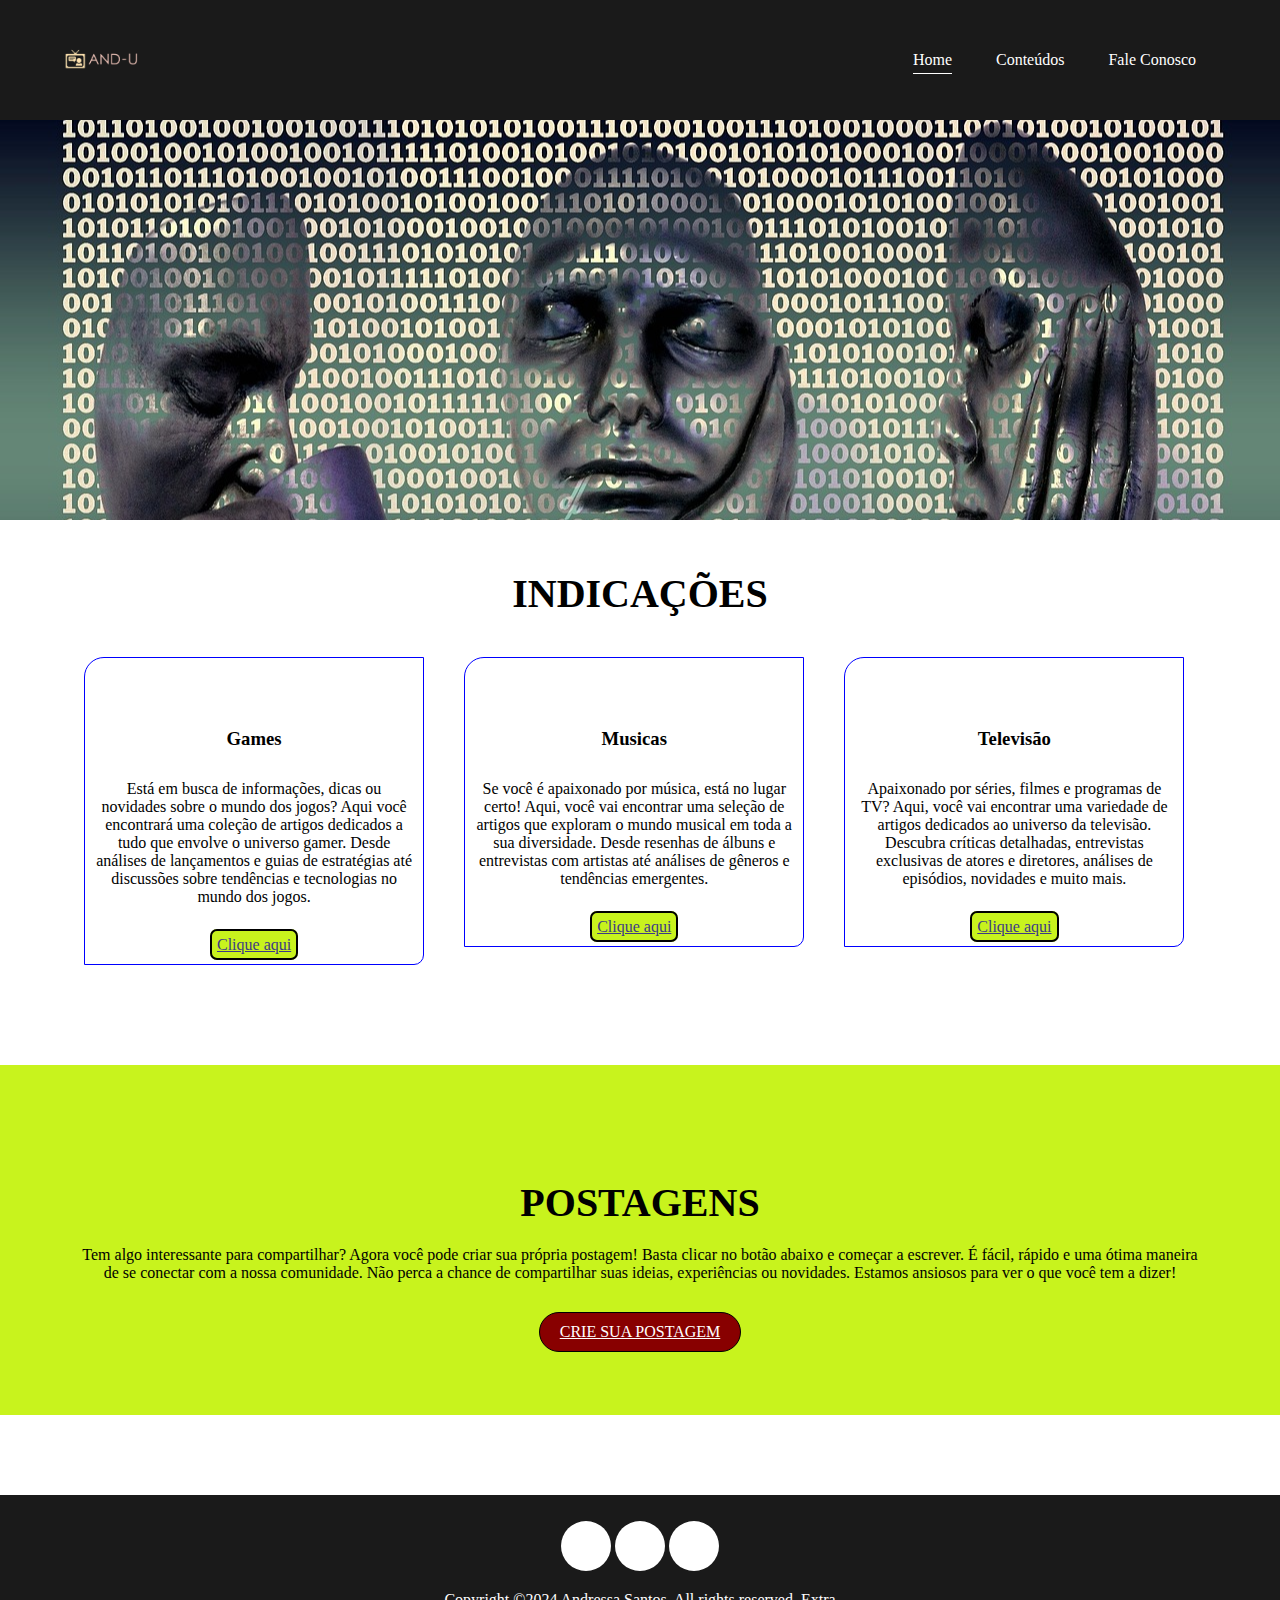
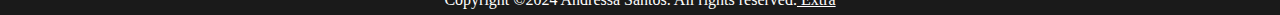
<file: index.html>
<!DOCTYPE html>
<html lang="en">

<head>
    <meta charset="UTF-8">
    <meta name="viewport" content="width=device-width, initial-scale=1.0">
    <title>And-U</title>
    <link rel="stylesheet" href="CSS/style.css">
    <link rel="stylesheet" href="https://use.fontawesome.com/releases/v5.15.4/css/all.css"
        integrity="sha384-DyZ88mC6Up2uqS4h/KRgHuoeGwBcD4Ng9SiP4dIRy0EXTlnuz47vAwmeGwVChigm" crossorigin="anonymous" />
    <link rel="icon" type="image/png" sizes="56x56" href="icon-2.png">
</head>

<body>

    <header>
        <div class="container">
            <div id="menu">
                <a href="" id="logo">
                    <img src="./img/icon.png" alt="img-logo">
                </a>
                <nav>
                    <ul>
                        <li><a href="#" id="menu-ativo">Home</a></li>
                        <li><a href="conteudos.html">Conteúdos</a></li>
                        <li><a href="fale conosco.html">Fale Conosco</a></li>
                    </ul>
                </nav>
            </div>

        </div>
    </header>

    <main>
        <section class="banner"></section>

        <section id="indicacoes">
            <div class="container">
                <h2 class="titulo-pagina">Indicações</h2>

                <div class="col-float-3">
                    <div>
                        <p> <i class="fa fa-gamepad" aria-hidden="true"></i></p>
                        <h3>Games</h3>
                        <p>Está em busca de informações, dicas ou novidades sobre o mundo dos jogos? Aqui você
                            encontrará uma coleção de artigos dedicados a tudo que envolve o universo gamer. Desde
                            análises de lançamentos e guias de estratégias até discussões sobre tendências e tecnologias
                            no mundo dos jogos.
                        </p>
                        <a href="conteudos.html" class="btn btn-ind-game">Clique aqui</a>

                    </div>
                </div>

                <div class="col-float-3">
                    <div>
                        <p> <i class="fas fa-volume-up"></i></p>
                        <h3>Musicas</h3>
                        <p>Se você é apaixonado por música, está no lugar certo! Aqui, você vai encontrar uma seleção de
                            artigos que exploram o mundo musical em toda a sua diversidade. Desde resenhas de álbuns e
                            entrevistas com artistas até análises de gêneros e tendências emergentes.</p>
                        <a href="conteudos.html#games" class="btn btn-ind-music">Clique aqui</a>

                    </div>
                </div>

                <div class="col-float-3">
                    <div>
                        <p> <i class="fas fa-tv"></i></p>
                        <h3>Televisão</h3>
                        <p>Apaixonado por séries, filmes e programas de TV? Aqui, você vai encontrar uma variedade de
                            artigos dedicados ao universo da televisão. Descubra críticas detalhadas, entrevistas
                            exclusivas de atores e diretores, análises de episódios, novidades e muito mais. 
                            </p>
                        <a href="conteudos.html" class="btn btn-ind-tv">Clique aqui</a>

                    </div>
                </div>
        </section>
        <div class="clear"></div>

        <section id="postagens">
            <div class="container">
                <h2 class="titulo-pagina">Postagens</h2>
                <p>Tem algo interessante para compartilhar? Agora você pode criar sua própria postagem! Basta clicar no
                    botão abaixo e começar a escrever. É fácil, rápido e uma ótima maneira de se conectar com a nossa
                    comunidade. Não perca a chance de compartilhar suas ideias, experiências ou novidades. Estamos
                    ansiosos para ver o que você tem a dizer!</p>
                <a href="" class="btn-postagens">Crie sua postagem</a>
            </div>
            </div>
        </section>
    </main>
    <footer>
        <div id="footer-contatos">
            <a href="https://www.instagram.com/" id="icon-footer" target="_blank">
                <i class="fab fa-instagram"></i>
            </a>
            <a href="https://www.linkedin.com/in/andressa-santos-ab2881169/" id="icon-footer" target="_blank">
                <i class="fab fa-linkedin"></i>
            </a>
            <a href="https://wa.me/5511961047570" id="icon-footer" target="_blank">
                <i class="fab fa-whatsapp"></i>
            </a>
            
        </div>

        <p>Copyright ©2024 Andressa Santos. All rights reserved.<a href="timeline.html" id="extra"> Extra</a></p>
    </footer>
</body>

</html>
</file>
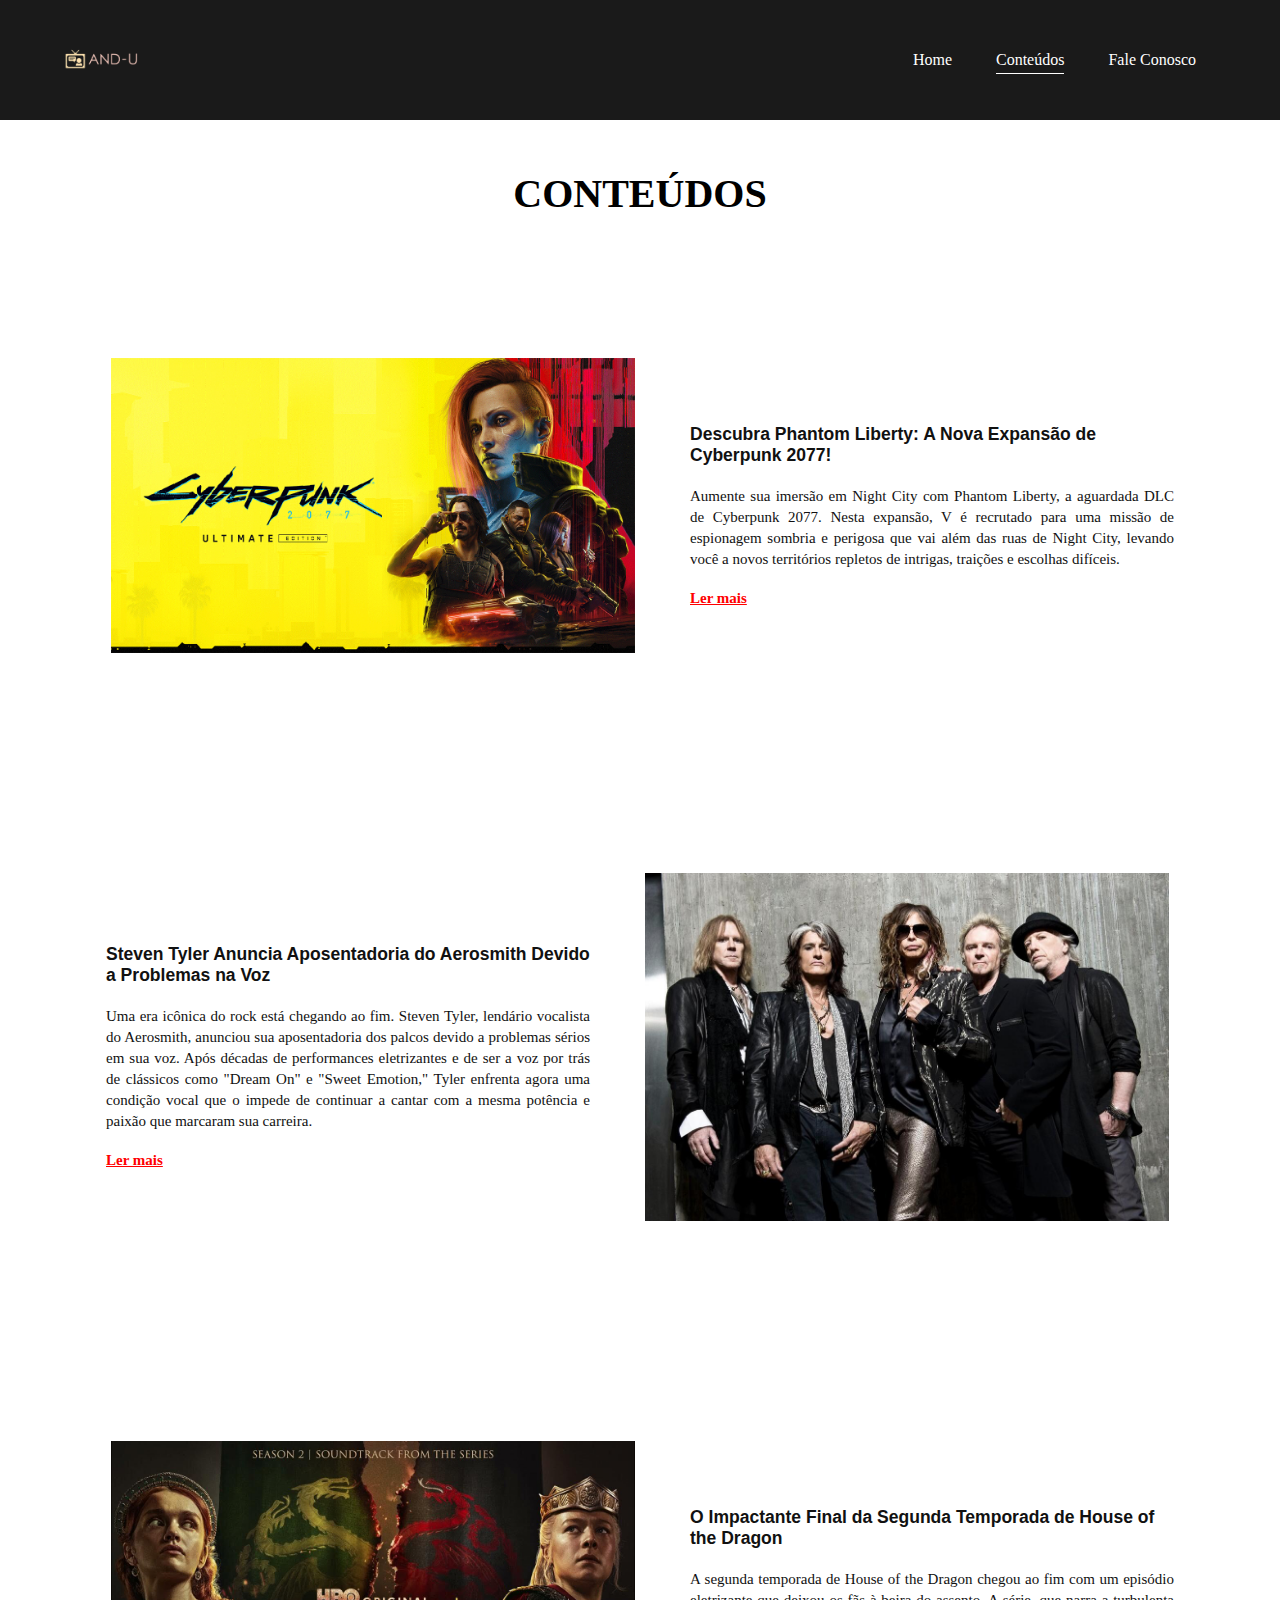
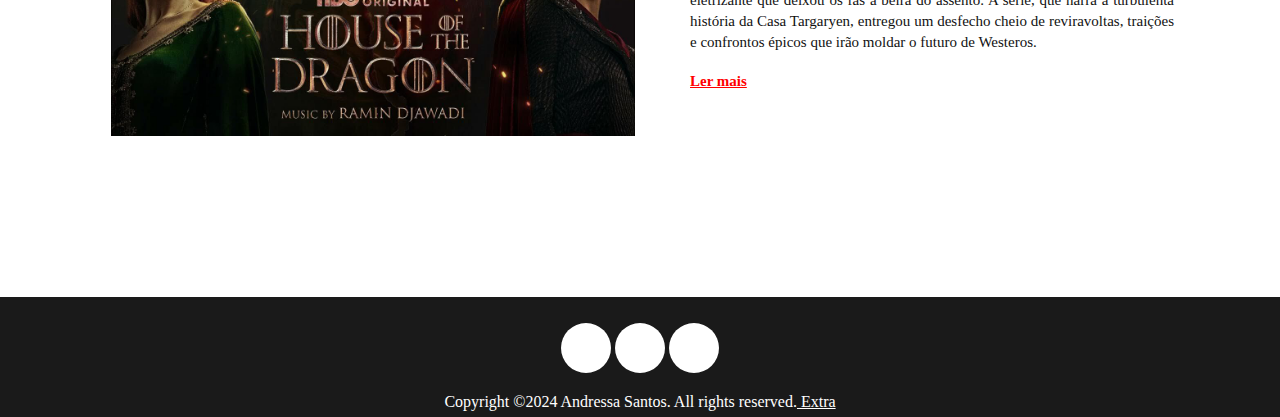
<file: conteudos.html>
<!DOCTYPE html>
<html lang="en">

<head>
    <meta charset="UTF-8">
    <meta name="viewport" content="width=device-width, initial-scale=1.0">
    <title>And-U</title>
    <link rel="stylesheet" href="CSS/style.css">
    <link rel="stylesheet" href="https://use.fontawesome.com/releases/v5.15.4/css/all.css"
        integrity="sha384-DyZ88mC6Up2uqS4h/KRgHuoeGwBcD4Ng9SiP4dIRy0EXTlnuz47vAwmeGwVChigm" crossorigin="anonymous" />
    <link rel="icon" type="image/png" sizes="56x56" href="icon-2.png">
</head>

<body>

    <header>
        <div class="container">
            <div id="menu">
                <a href="" id="logo">
                    <img src="./img/icon.png" alt="img-logo">
                </a>
                <nav>
                    <ul>
                        <li><a href="index.html">Home</a></li>
                        <li><a href="conteudos.html" id="menu-ativo">Conteúdos</a></li>
                        <li><a href="fale conosco.html">Fale Conosco</a></li>
                    </ul>
                </nav>
            </div>

        </div>
    </header>

    <section>
        <div class="container">
            <h2 class="titulo-pagina">Conteúdos</h2>
        </div>
    </section>

    <section>
        <div class="conteudo-container">
            <div class="conteudo-direita">
                <img src="img/conteudos/games.jpg" alt="cont-game">
                <div>
                    <input type="checkbox" id="check-1">
                    <h3 class="titulo-conteudo-direita">Descubra Phantom Liberty: A Nova Expansão de Cyberpunk 2077!
                    </h3>
                    <p>Aumente sua imersão em Night City com Phantom Liberty, a aguardada DLC de Cyberpunk 2077. Nesta
                        expansão, V é recrutado para uma missão de espionagem sombria e perigosa que vai além das ruas
                        de Night City, levando você a novos territórios repletos de intrigas, traições e escolhas
                        difíceis. </p>
                    <div class="content">
                        <p>Com uma narrativa intensa, novos personagens, armas poderosas e habilidades inéditas, Phantom
                            Liberty expande o universo de Cyberpunk 2077 de maneiras surpreendentes. Prepare-se para
                            explorar novos ambientes, enfrentar desafios ainda mais mortais e descobrir segredos que
                            podem mudar o destino de todos. Você está pronto para a liberdade fantasma?</p>
                    </div>
                    <label for="check-1">Ler mais</label>
                </div>
            </div>

            <div class="conteudo-esquerda">
                <div class="conteudo column-reverse">
                <div>
                    <input type="checkbox" id="check-2">
                    <h3 class="titulo-conteudo-esquerda" id="games">Steven Tyler Anuncia Aposentadoria do Aerosmith
                        Devido a Problemas na Voz
                    </h3>
                    <p>Uma era icônica do rock está chegando ao fim. Steven Tyler, lendário vocalista do Aerosmith,
                        anunciou sua aposentadoria dos palcos devido a problemas sérios em sua voz. Após décadas de
                        performances eletrizantes e de ser a voz por trás de clássicos como "Dream On" e "Sweet
                        Emotion," Tyler enfrenta agora uma condição vocal que o impede de continuar a cantar com a mesma
                        potência e paixão que marcaram sua carreira.</p>
                    <div class="content">
                        <p>Em um comunicado emocionado, Tyler expressou sua tristeza por ter que encerrar essa jornada,
                            mas ressaltou a importância de cuidar de sua saúde. "Sempre dei tudo de mim em cada show, e
                            a música é minha vida. Mas agora, minha voz precisa de descanso, e é hora de me despedir dos
                            palcos", disse ele.

                            A decisão, embora dolorosa, reflete o compromisso de Tyler com sua longevidade e bem-estar.
                            Os fãs do Aerosmith, embora tristes com a notícia, continuam a celebrar o legado
                            indiscutível que ele deixa para o rock and roll. Steven Tyler não apenas definiu uma era,
                            mas também inspirou gerações de músicos e fãs em todo o mundo. Sua voz será sempre lembrada
                            como uma das mais poderosas e emocionantes da história da música.</p>
                    </div>
                    <label for="check-2">Ler mais</label>
        </div>       
     </div>
                <img src="img/conteudos/music.jpg" alt="cont-musica">
            
            </div>



            <div class="conteudo-direita">
                <img src="img/conteudos/tv.jpg" alt="cont-tv">
                <div>
                    <input type="checkbox" id="check-3">
                    <h3 class="titulo-conteudo-direita">O Impactante Final da Segunda Temporada de House of the Dragon
                    </h3>
                    <p>A segunda temporada de House of the Dragon chegou ao fim com um episódio eletrizante que deixou
                        os fãs à beira do assento. A série, que narra a turbulenta história da Casa Targaryen, entregou
                        um desfecho cheio de reviravoltas, traições e confrontos épicos que irão moldar o futuro de
                        Westeros. </p>
                    <div class="content">
                        <p>No clímax da temporada, as tensões entre os Verdes e os Negros atingiram seu ponto de
                            ruptura, resultando em uma batalha devastadora que mudou drasticamente o equilíbrio de
                            poder. Alianças foram testadas, e personagens chave enfrentaram destinos cruéis, em um
                            episódio que foi ao mesmo tempo emocionante e brutal.</p>
                    </div>
                    <label for="check-3">Ler mais</label>
                </div>
            </div>
        </div>
    </section>

    <footer>
        <div id="footer-contatos">
            <a href="https://www.instagram.com/" id="icon-footer" target="_blank">
                <i class="fab fa-instagram"></i>
            </a>
            <a href="https://www.linkedin.com/in/andressa-santos-ab2881169/" id="icon-footer" target="_blank">
                <i class="fab fa-linkedin"></i>
            </a>
            <a href="https://wa.me/5511961047570" id="icon-footer" target="_blank">
                <i class="fab fa-whatsapp"></i>
            </a>
            
        </div>

        <p>Copyright ©2024 Andressa Santos. All rights reserved.<a href="timeline.html" id="extra"> Extra</a></p>
    </footer>
</body>

</html>
</file>
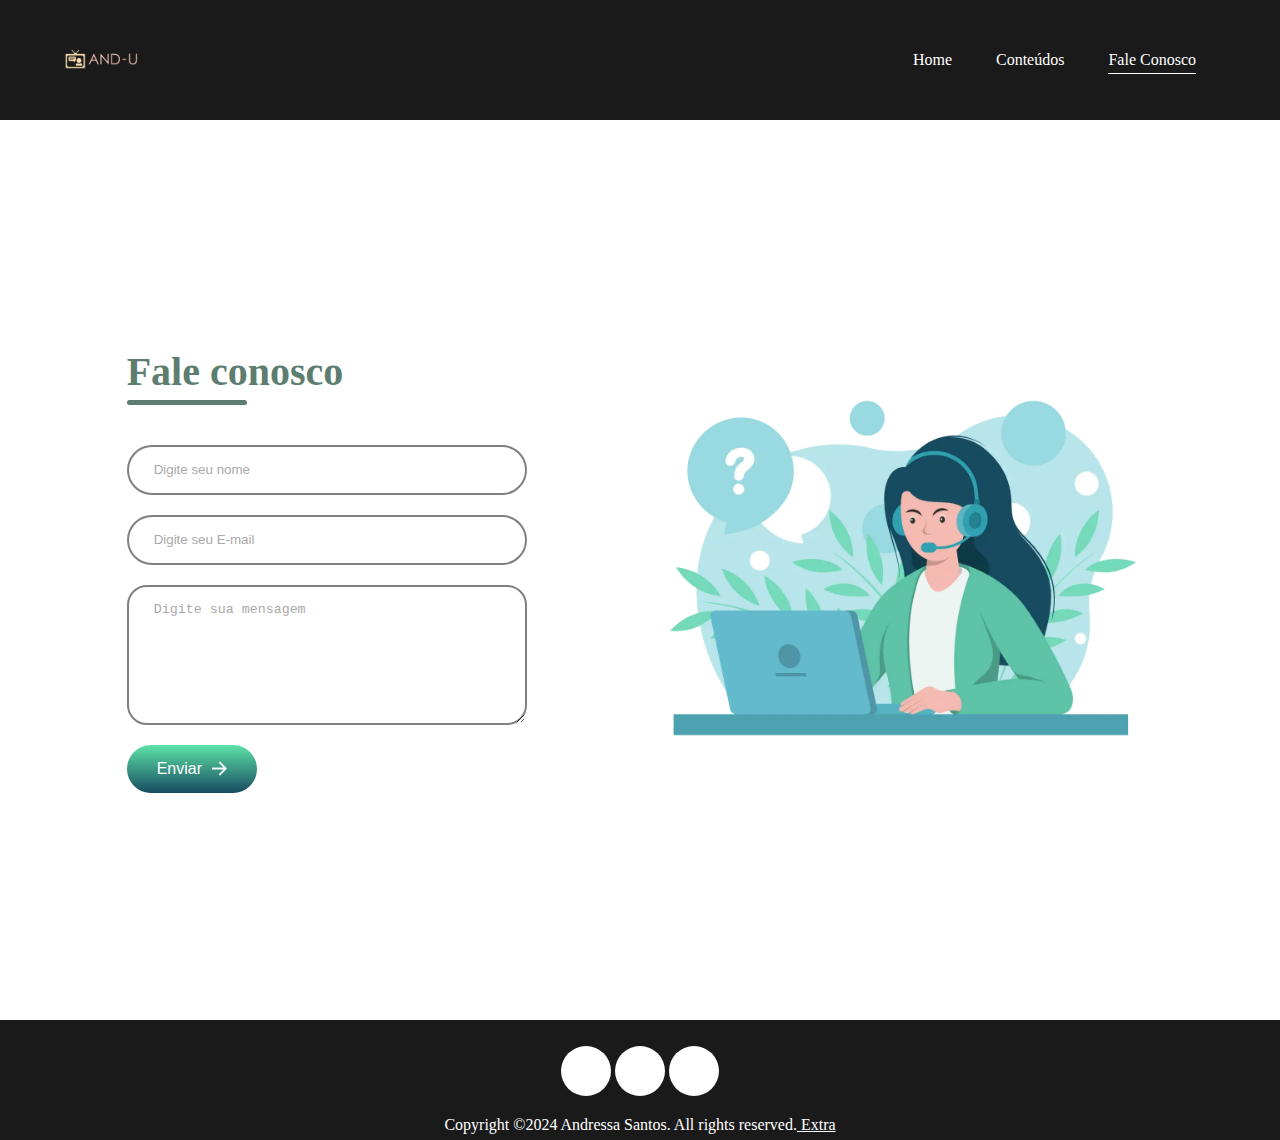
<file: fale conosco.html>
<!DOCTYPE html>
<html lang="en">

<head>
    <meta charset="UTF-8">
    <meta name="viewport" content="width=device-width, initial-scale=1.0">
    <title>Fale Conosco</title>
    <link rel="stylesheet" href="CSS/style.css">
    <link rel="stylesheet" href="https://use.fontawesome.com/releases/v5.15.4/css/all.css"
        integrity="sha384-DyZ88mC6Up2uqS4h/KRgHuoeGwBcD4Ng9SiP4dIRy0EXTlnuz47vAwmeGwVChigm" crossorigin="anonymous" />
        <link rel="icon" type="image/png" sizes="56x56" href="icon-2.png">
</head>
<body>


    <header>
        <div class="container">
            <div id="menu">
                <a href="" id="logo">
                    <img src="./img/icon.png" alt="img-logo">
                </a>
                <nav>
                    <ul>
                        <li><a href="index.html">Home</a></li>
                        <li><a href="conteudos.html">Conteúdos</a></li>
                        <li><a href="fale conosco.html" id="menu-ativo">Fale Conosco</a></li>
                    </ul>
                </nav>
            </div>

        </div>
    </header>


    <div class="formulario-container">
        <form action="https://api.web3forms.com/submit" method="POST" class="contato-left">
            <div class="formulario-titulo">
                <h2>Fale conosco</h2>
                <hr>
            </div>
            <input type="hidden" name="access_key" value="f1a35eda-7149-47f1-8eba-c073369a3eb3">
            <input type="text" name="nome" placeholder="Digite seu nome" class="formulario-inputs" required>
            <input type="email" name="email" placeholder="Digite seu E-mail" class="formulario-inputs" required>
            <textarea name="message" placeholder="Digite sua mensagem" class="formulario-inputs" required></textarea>
            <button type="submit">Enviar <img src="img/form/arrow_icon.png" alt="seta"></button>

        </form>
        <div class="contato-right">
            <img src="img/form/fale-conosco.png" alt="fundo">

        </div>
    </div>
    </main>

    <footer>
        <div id="footer-contatos">
            <a href="https://www.instagram.com/" id="icon-footer" target="_blank">
                <i class="fab fa-instagram"></i>
            </a>
            <a href="https://www.linkedin.com/in/andressa-santos-ab2881169/" id="icon-footer" target="_blank">
                <i class="fab fa-linkedin"></i>
            </a>
            <a href="https://wa.me/5511961047570" id="icon-footer" target="_blank">
                <i class="fab fa-whatsapp"></i>
            </a>
            
        </div>

        <p>Copyright ©2024 Andressa Santos. All rights reserved.<a href="timeline.html" id="extra"> Extra</a></p>
    </footer>
</body>

</html>
</file>
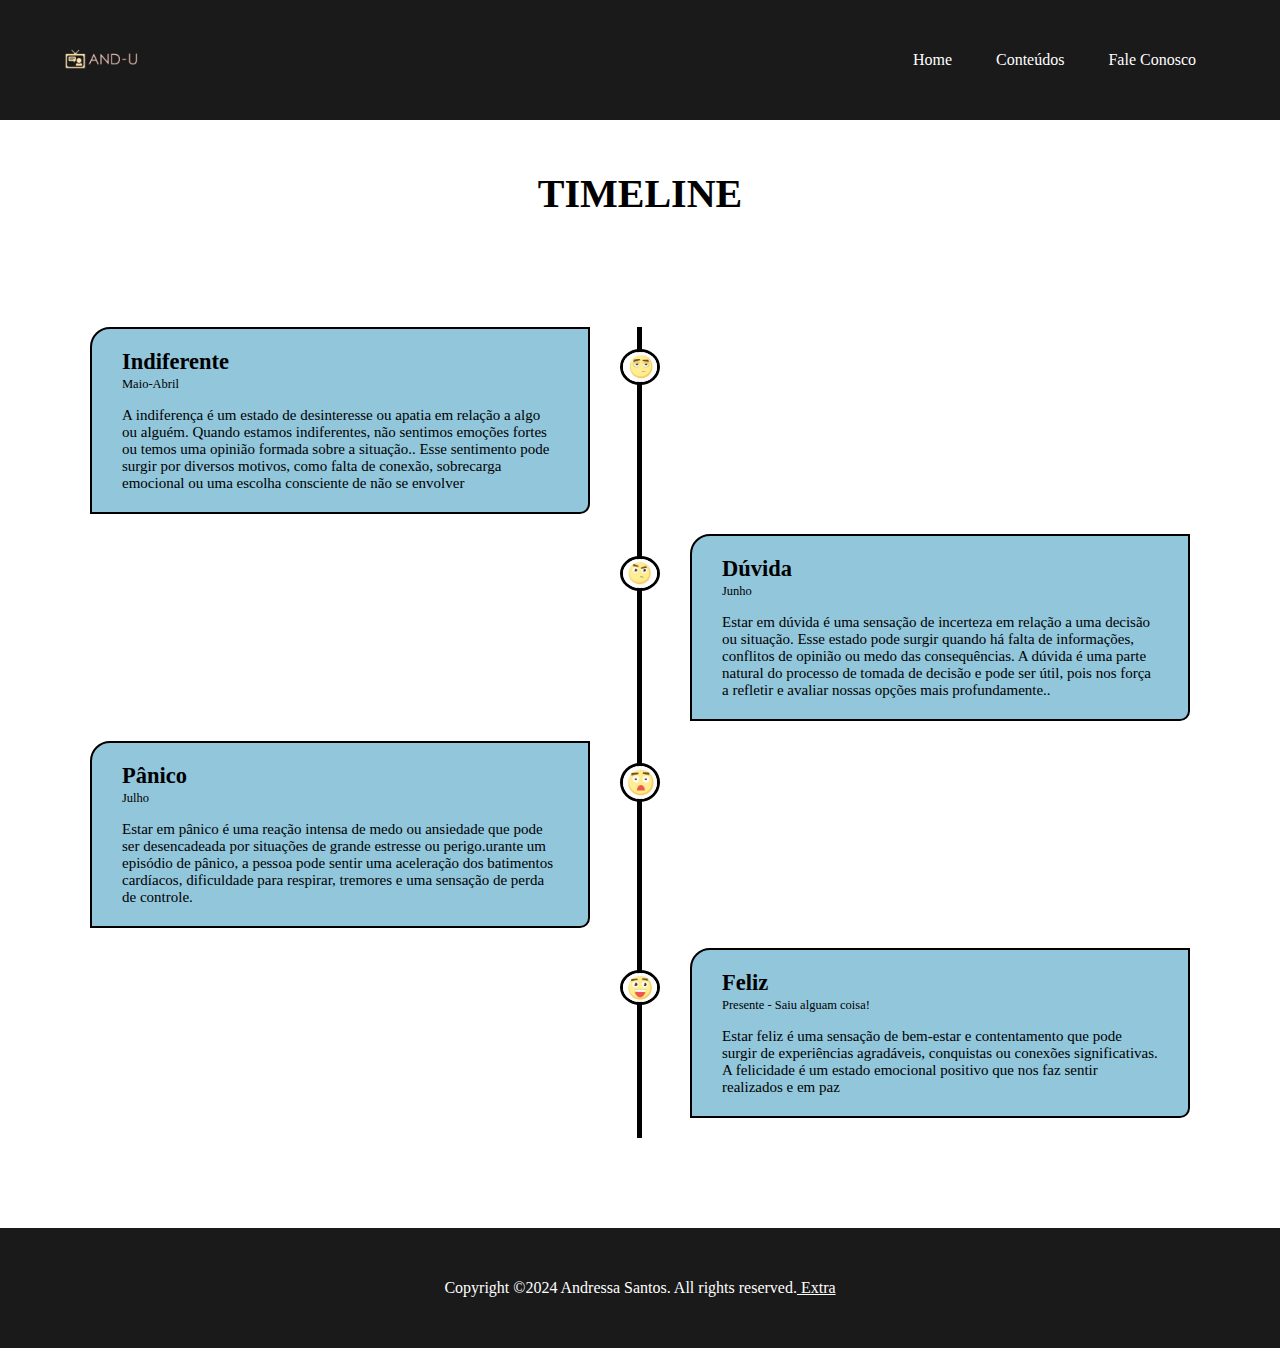
<file: timeline.html>
<!DOCTYPE html>
<html lang="en">

<head>
    <meta charset="UTF-8">
    <meta name="viewport" content="width=device-width, initial-scale=1.0">
    <title>Linha do Tempo</title>
    <link rel="stylesheet" href="CSS/style.css">
</head>

<body>

    <header>
        <div class="container">
            <div id="menu">
                <a href="" id="logo">
                    <img src="./img/icon.png" alt="img-logo">
                </a>
                <nav>
                    <ul>
                        <li><a href="index.html">Home</a></li>
                        <li><a href="conteudos.html">Conteúdos</a></li>
                        <li><a href="fale conosco.html">Fale Conosco</a></li>
                    </ul>
                </nav>
            </div>

        </div>
    </header>

    <h2 class="titulo-timeline" id="extra">Timeline</h2>

    <div class="timeline">

        <!-- /* Troquei a classe container para container1 */ -->


        <div class="container1 left-container">
            <img src="img/timeline/indiferente-face.png" alt="face-indiferente">
            <div class="text-box">
                <h2>Indiferente</h2>
                <small>Maio-Abril</small>
                <p>A indiferença é um estado de desinteresse ou apatia em relação a algo ou alguém. Quando estamos
                    indiferentes, não sentimos emoções fortes ou temos uma opinião formada sobre a situação.. Esse
                    sentimento pode surgir por diversos motivos, como falta de conexão, sobrecarga emocional ou uma
                    escolha consciente de não se envolver </p>
            </div>
        </div>
        <!-- /* Troquei a classe container para container1 */ -->
        <div class="container1 right-container">
            <img src="img/timeline/duvida-face.png" alt="face-duvida">
            <div class="text-box">
                <h2>Dúvida</h2>
                <small>Junho</small>
                <p>Estar em dúvida é uma sensação de incerteza em relação a uma decisão ou situação. Esse estado pode
                    surgir quando há falta de informações, conflitos de opinião ou medo das consequências. A dúvida é
                    uma parte natural do processo de tomada de decisão e pode ser útil, pois nos força a refletir e
                    avaliar nossas opções mais profundamente..</p>
            </div>
        </div>
        <!-- /* Troquei a classe container para container1 */ -->
        <div class="container1 left-container">
            <img src="img/timeline/panico-face.png" alt="face-panico">
            <div class="text-box">
                <h2>Pânico</h2>
                <small>Julho </small>
                <p>Estar em pânico é uma reação intensa de medo ou ansiedade que pode ser desencadeada por situações de
                    grande estresse ou perigo.urante um episódio de pânico, a pessoa pode sentir uma aceleração dos
                    batimentos cardíacos, dificuldade para respirar, tremores e uma sensação de perda de controle. </p>
            </div>
        </div>
        <!-- /* Troquei a classe container para container1 */ -->
        <div class="container1 right-container">
            <img src="img/timeline/feliz-face.png" alt="face-feliz">
            <div class="text-box">
                <h2>Feliz</h2>
                <small>Presente - Saiu alguam coisa! </small>
                <p>Estar feliz é uma sensação de bem-estar e contentamento que pode surgir de experiências agradáveis,
                    conquistas ou conexões significativas. A felicidade é um estado emocional positivo que nos faz
                    sentir realizados e em paz</p>
            </div>
        </div>
    </div>

    <footer>
        <p>Copyright ©2024 Andressa Santos. All rights reserved.<a href="timeline.html" id="extra"> Extra</a></p>
    </footer>
</body>

</html>
</file>
<file: CSS/style.css>
* {
    margin: 0;
    padding: 0;
    box-sizing: border-box;
}

.container {
    width: 90%;
    margin: 0 auto;
}

header {
    background: #1A1A1A;
}

#menu {
    display: flex;
    justify-content: space-between;
    height: 120px;
    /* flex-direction: row; */
    line-height: 120px;
    padding: 15px 0;
    align-items: center;
}

#menu #logo {
    width: 50%;
    display: flex;
    align-items: center;
}

#menu img {
    width: 13%;
}

#menu ul li {
    display: inline;
    list-style: none;
    margin: 0 20px;
}

#menu ul li a {
    text-decoration: none;
    color: #fff;
    padding-bottom: 5px;
}

#menu ul li a:hover {
    border-bottom: 1px solid #fff;
}

#menu-ativo {
    border-bottom: 1px solid #fff;
}

.titulo-pagina {
    text-align: center;
    font-size: 40px;
    text-transform: uppercase;
    margin-bottom: 20px;
    padding-top: 50px;
}

.banner {
    height: 400px;
    background-image: url(../img/banner.jpg);
    background-attachment: fixed;
    background-repeat: no-repeat;
    background-size: cover;
    background-position: center;
    display: flex;
    justify-content: center;
    align-items: center;
}
/* INDICAÇÕES - INICIO */
#indicacoes i{
    font-size: 30px;
}
.col-float-3 {
    width: 33%;
    float: left;
    padding: 20px 20px;
    text-align: center
}

.col-float-3 div {
    border: 1px solid blue;
    padding: 10px;
    border-radius: 20px 0 10px 0;
}

.col-float-3 p {
    padding: 30px 0px;
}

.btn {
    padding: 5px 5px;
    border-radius: 7px;
    margin-top: 30px;
    text-transform: none;
    border: 2px solid black;
    background-color: #c8f31d;
    color: #3d3b85;
}

.clear {
    clear: both;
}
/* INDICAÇÕES - FIM */

/* POSTAGENS - INICIO */
/* #postagens {
    background-color: #c8f31d;
    margin: 80px 0;
    

}
#postagens .container {
    display: flex;
    flex-direction: column;
    height: 250px;
    justify-content: center;
    align-items: center;
    text-align: center;
} */

#postagens{
    background-color: #c8f31d;
    display: flex;
    flex-direction: column;
    height: 350px;
    justify-content: center;
    align-items: center;
    text-align: center;
    margin-top: 30px;
    padding: 10px;
    margin: 80px 0;
}
#aviso p{
    font-size: 18px;
}
.btn-postagens {
    background-color: #880000;
    padding: 10px 20px;
    border-radius: 25px;
    margin-top: 30px;
    text-transform: uppercase;
    color: #ffffff;
    border: 1px solid #000000;
    align-items: center;
    display:inline-flex;
}
/* POSTAGENS - FIM  */

/* FORMULÁRIO INICIO */
.formulario-container{
    height: 100vh;
    display: flex;
    align-items: center;
    justify-content: space-evenly;
}
.contato-left{
    display: flex;
    flex-direction: column;
    align-items: start;
    gap: 20px;
}
.formulario-titulo h2{
    font-weight: 600;
    color: #5d7d70;
    font-size: 40px;
    margin-bottom: 5px;
} 
.formulario-titulo hr{
    border: none;
    width: 120px;
    height: 5px;
    background-color: #5d7d70;
    border-radius: 10px;
    margin-bottom: 20px;
}
.formulario-inputs{
    width: 400px;
    height: 50px;
    border: none;
    outline: none;
    padding-left: 25px;
    font-weight: 500;
    color: #000000;
    border-radius: 50px;
    border: 2px solid gray;
}
.contato-left textarea{
    height: 140px;
    padding-top: 15px;
    border-radius: 20px;
    border: 2px solid gray;
}
.formulario-inputs:focus{
    border: 2px solid #ff9949;
}
.formulario-inputs::placeholder{
    color: #a9a9a9;
}
.contato-left button{
    display: flex;
    align-items: center;
    padding: 15px 30px;
    font-size: 16px;
    color: #fff;
    gap: 10px;
    border: none;
    border-radius: 50px;
    background: linear-gradient(#5ce3a6,#174b60);
    cursor: pointer;
}
.contato-left button img{
    height: 15px;
}
.contato-right img{
    width: 500px;
}

/* FORMULARIO FIM! */

/* CONTEÚDO - INICIO */
.conteudo-container{
    background-color: #fff;
    color: #111111;
    padding: 26px;
    margin: 0 auto;
    box-sizing: 0 0 5px black;
}
.conteudo-container h2{
    margin-bottom: 10px;
    text-transform: uppercase;
    letter-spacing: 1px
}
.conteudo-container p{
    line-height: 1.4;
    text-align: justify;
    margin-bottom: 5px;
    font-family: 'Times New Roman', Times, serif;
    font-size: 15px;
}
#check-1, #check-2, #check-3 {
    display: none;
}
.content{
    display: none;
    transition: 0.5s;
}
label{
    display: inline-block;
    margin-top: 15px;
    color: red;
    text-decoration: underline;
    cursor: pointer;
    font-weight: 600;
    
}
#check-1:checked ~ .content, #check-2:checked ~ .content, #check-3:checked ~ .content{
    display: block;
}
#check-1:checked ~ label, #check-2:checked ~ label, #check-3:checked ~ label{
    visibility: hidden;
}
#check-1:checked ~label::after, #check-2:checked ~label::after,#check-3:checked ~label::after {
    content: "Ler menos";
    display: block;
    visibility: visible;
    color: blue;
}

.conteudo-direita, .conteudo-esquerda{
    display: flex;
    gap: 50px;
    align-items: center;
    margin: 50px 0;
    padding: 80px;
    font-size: 15px;
    margin-top: 10px;

}
.titulo-conteudo-direita, .titulo-conteudo-esquerda{
    font-family: 'Gill Sans', 'Gill Sans MT', Calibri, 'Trebuchet MS', sans-serif;
    margin: 20px 0;
    
}
.conteudo-direita img, .conteudo-esquerda img{
    width: 50%;
    padding: 5px; 
} 

/* CONTEÚDO - FIM! */

/* TIMELINE - INICIO */
*{
    margin: 0;
    padding: 0;
    box-sizing: border-box;
}


.timeline{
    position: relative;
    max-width: 1200px;
    margin: 100px auto;
    
    
}
/* Troquei a classe container para container1 */
.container1{
    padding: 10px 50px;
    position: relative;
    width: 50%;
    
    
}
.titulo-timeline{
    text-align: center;
    font-size: 40px;
    text-transform: uppercase;
    margin-bottom: 2px;
    padding-top: 50px;
    z-index: 10;
    
}


.text-box{
    padding: 20px 30px;
    position: relative;
    font-size: 15px;
    background-color: #91c6db;
    border: 2px solid #000000;
    border-radius: 20px 0 10px 0;
    font-family: 'Times New Roman', Times, serif;
    
}
.left-container{
    left: 0;
}
.right-container{
    left: 50%;
}

/* Troquei a classe container para container1 */
.container1 img{
    position: absolute;
    width: 40px;
    border-radius: 50%;
    right: -20px;
    top: 32px;
    z-index: 10;
    border:  solid black;
    
}
.right-container img{
    left: -20px;
}
.timeline::after{
    content: '';
    position: absolute;
    width: 5px;
    height: 100%;
    background: black;
    top:10px;
    left: 50%;
    margin-left: -3px;
    z-index: 0;
    animation: animate 6s linear infinite;

}

@keyframes animate {
    0%{
        height: 0;
    }

    100%{
        down: 50%;
    }
}


.text-box h2{
    font-weight: 600;
}
.text-box small{
    display: inline-block;
    margin-bottom: 15px;
}

/* responsivo linha do tempo */

@media screen and (max-width:600px){
    .timeline{
        margin: 50px auto;
    }
    .timeline::after{
        left: 30px;
    }
    .container{
        width: 100%;
        padding-left: -25px;
        padding-right: 25px;
    }
    .text-box{
        font-size: 15px;
    }
    .text-box small{
        margin-bottom: 10px;
    }
    .right-container{
        left: 0;
    }
    .left-container img, .right-container img{
        left: 10px;
    }
    #menu {
        flex-direction: column;
        height: 160px;
    }

    #menu img{
        width: 10%;
        margin: 0 auto;
    }

    #menu li{
        margin: 0 12px;
    }

    #menu #logo{
        width: 100%;
        text-align: center;
    }
    .formulario-inputs{
        width: 80vw;
    }
    .contato-right{
        display: none;
    }
    .col-float-3{
        width: 50%;
    }
    .col-float-3{
        width: 100%;
    }
    .col-grid{
        grid-template-columns: 1fr;
    }
    .conteudo-direita, .conteudo-esquerda{
        flex-direction: column;
    }
    .conteudo-direita img, .conteudo-esquerda img{
        width: 100%;
    }
    .column-reverse{
        flex-direction: column-reverse;
    }
}




/* TIMELINE - FIM! */

/* RODAPÉ INICIO */
footer{
    height: 120px;
    background: #1A1A1A;
    display: flex;
    justify-content: center;
    align-items: center;
    flex-direction: column;
    color: #fff;
    text-align: center;


}
footer a{
    color: white;
    
}
footer #footer-contatos{
    background-color: #1A1A1A;
    text-align: center;
    padding: 20px 0;
    font-size: 15px;
    color: aliceblue;
    gap: 30px;
    padding-bottom: 20px;
}
#icon-footer{
    background: #fff;
    color: #1A1A1A;
    text-decoration: none;
    width: 50px;
    height: 50px;
    border-radius: 100%;
    display: inline-flex;
    justify-content: center;
    align-items: center;
}




/* RODAPÉ FIM */

/* responsivo linha do tempo */
</file>
